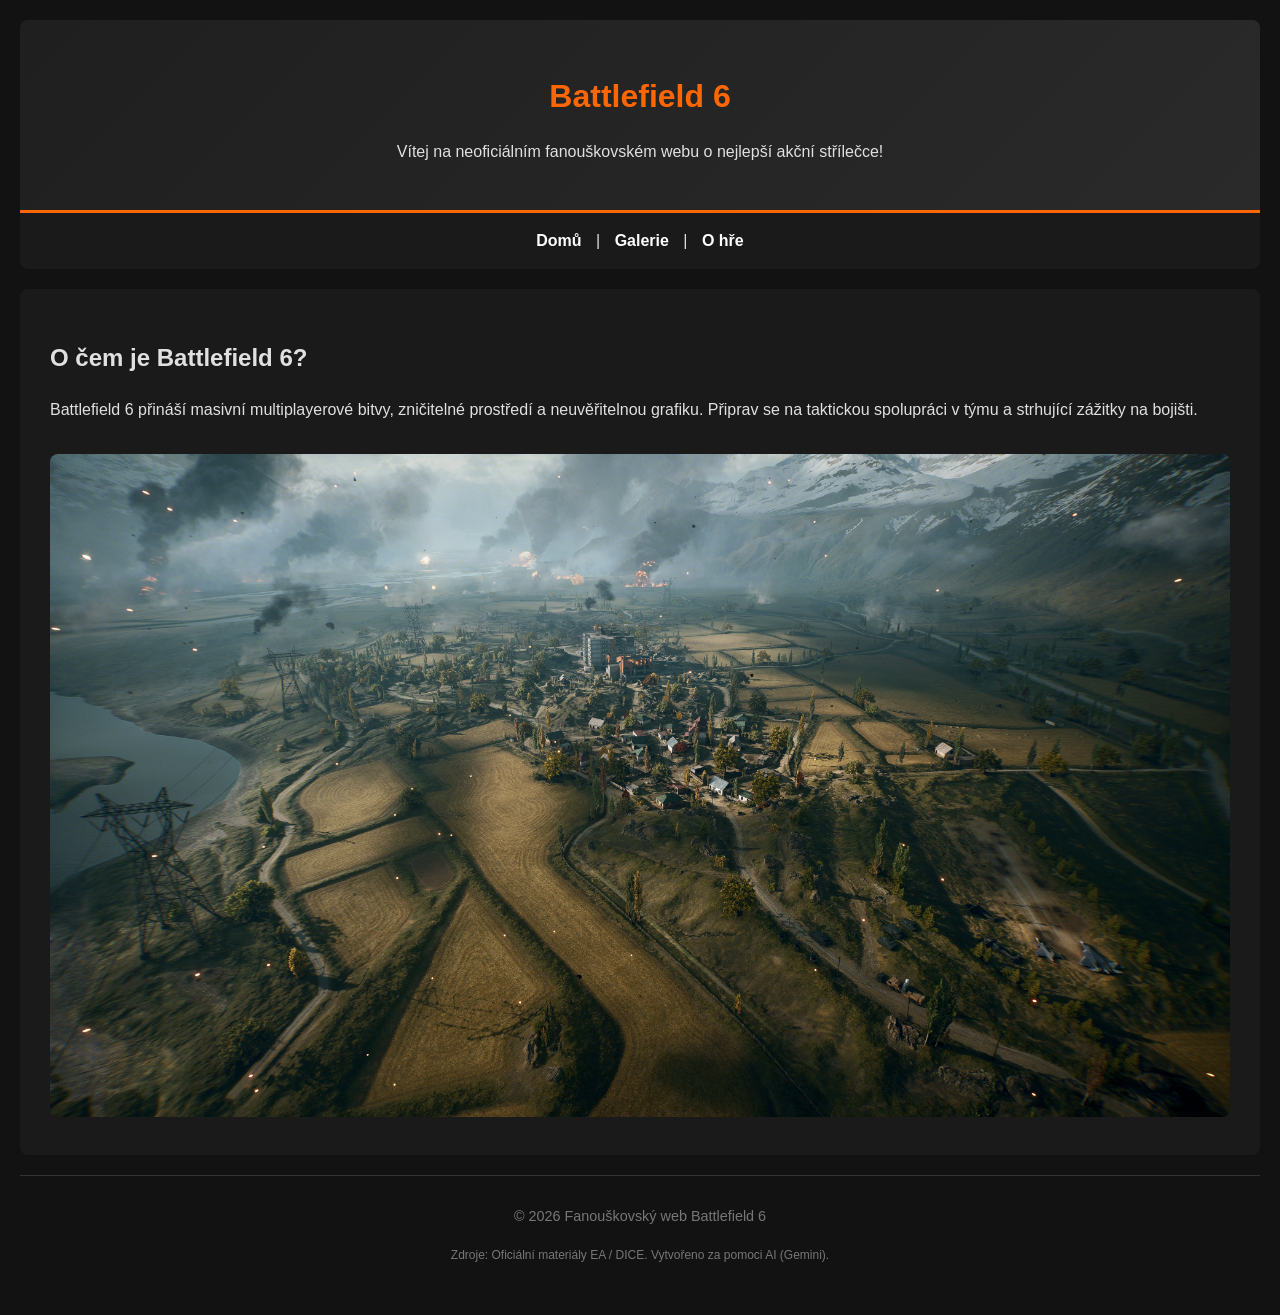
<file: index.html>
<!DOCTYPE html>
<html lang="cs">
<head>
    <meta charset="UTF-8">
    <meta name="viewport" content="width=device-width, initial-scale=1.0">
    <title>Battlefield 6 | Hlavní stránka</title>
    <!-- Propojení externího CSS -->
    <link rel="stylesheet" href="style.css">
</head>
<body>

    <header>
        <h1>Battlefield 6</h1>
        <p>Vítej na neoficiálním fanouškovském webu o nejlepší akční střílečce!</p>
    </header>

    <!-- Navigační menu -->
    <nav>
        <a href="index.html">Domů</a> | 
        <a href="galerie.html">Galerie</a> | 
        <a href="o-hre.html">O hře</a>
    </nav>

    <main>
        <section>
            <h2>O čem je Battlefield 6?</h2>
            <p>Battlefield 6 přináší masivní multiplayerové bitvy, zničitelné prostředí a neuvěřitelnou grafiku. Připrav se na taktickou spolupráci v týmu a strhující zážitky na bojišti.</p>
            
            <!-- Ukázka vložení obrázku (nezapomeň si stáhnout obrázek a pojmenovat ho bf6-cover.jpg) -->
            <img src="bf6-cover.png" alt="Bojové pole v Battlefield 6" style="max-width: 100%; border-radius: 8px; margin-top: 15px;">
        </section>
    </main>

    <footer>
        <p>&copy; 2026 Fanouškovský web Battlefield 6</p>
        <p><small>Zdroje: Oficiální materiály EA / DICE. Vytvořeno za pomoci AI (Gemini).</small></p>
    </footer>

</body>
</html>
</file>
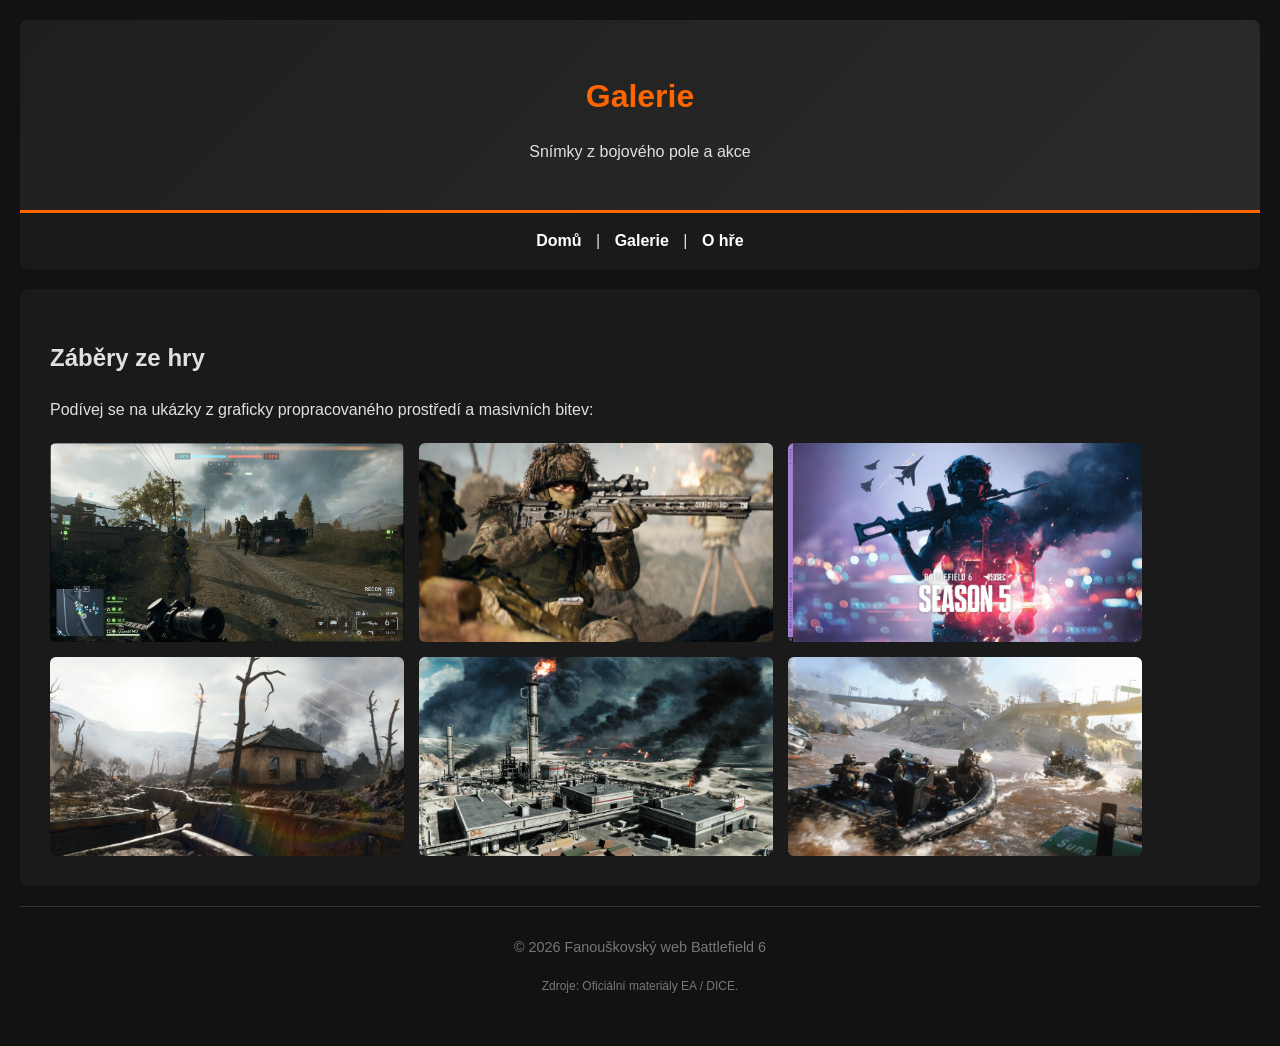
<file: galerie.html>
<!DOCTYPE html>
<html lang="cs">
<head>
    <meta charset="UTF-8">
    <meta name="viewport" content="width=device-width, initial-scale=1.0">
    <title>Battlefield 6 | Galerie</title>
    <!-- Propojení stejného CSS souboru, aby byl design jednotný -->
    <link rel="stylesheet" href="style.css">
</head>
<body>

    <header>
        <h1>Galerie</h1>
        <p>Snímky z bojového pole a akce</p>
    </header>

    <!-- Navigační menu (stejné na všech stránkách pro propojení) -->
    <nav>
        <a href="index.html">Domů</a> | 
        <a href="galerie.html">Galerie</a> | 
        <a href="o-hre.html">O hře</a>
    </nav>

    <main>
        <section>
            <h2>Záběry ze hry</h2>
            <p>Podívej se na ukázky z graficky propracovaného prostředí a masivních bitev:</p>
            
            <!-- Ukázka použití 3 obrázků (nezapomeň si do složky stáhnout obrázky a pojmenovat je bf6-img1.jpg, bf6-img2.jpg a bf6-img3.jpg) -->
            <div style="display: flex; gap: 15px; flex-wrap: wrap; margin-top: 20px;">
                <img src="bf6-img1.webp" alt="Voják v akci na bojišti" style="width: 30%; min-width: 250px; border-radius: 6px;">
                <img src="bf6-img2.avif" alt="Zničitelné budovy a exploze" style="width: 30%; min-width: 250px; border-radius: 6px;">
                <img src="bf6-img3.avif" alt="Taktická spolupráce týmu" style="width: 30%; min-width: 250px; border-radius: 6px;">
                <img src="bf6-img4.png" alt="Ukázka krajiny bojiště" style="width: 30%; min-width: 250px; border-radius: 6px;">
                <img src="bf6-img5.png" alt="Ukázka krajiny bojiště" style="width: 30%; min-width: 250px; border-radius: 6px;">
                <img src="bf6-img6.jpg" alt="Tým naloděný na vodních člunech" style="width: 30%; min-width: 250px; border-radius: 6px;">
            </div>
        </section>
    </main>

    <footer>
        <p>&copy; 2026 Fanouškovský web Battlefield 6</p>
        <p><small>Zdroje: Oficiální materiály EA / DICE.</small></p>
    </footer>

</body>
</html>
</file>
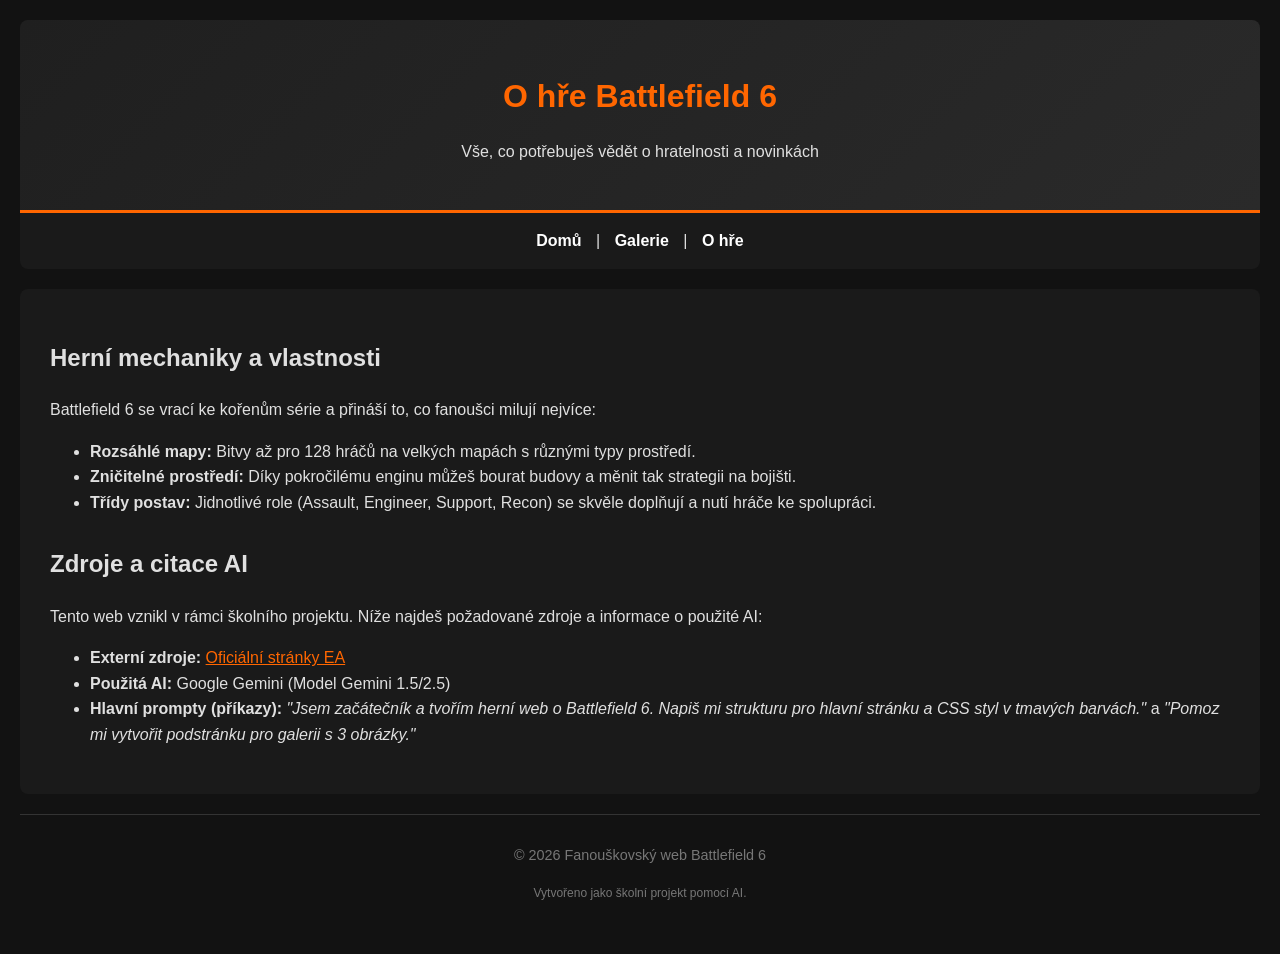
<file: o-hre.html>
<!DOCTYPE html>
<html lang="cs">
<head>
    <meta charset="UTF-8">
    <meta name="viewport" content="width=device-width, initial-scale=1.0">
    <title>Battlefield 6 | O hře</title>
    <!-- Propojení externího CSS -->
    <link rel="stylesheet" href="style.css">
</head>
<body>

    <header>
        <h1>O hře Battlefield 6</h1>
        <p>Vše, co potřebuješ vědět o hratelnosti a novinkách</p>
    </header>

    <!-- Navigační menu (propojení všech stránek) -->
    <nav>
        <a href="index.html">Domů</a> | 
        <a href="galerie.html">Galerie</a> | 
        <a href="o-hre.html">O hře</a>
    </nav>

    <main>
        <section>
            <h2>Herní mechaniky a vlastnosti</h2>
            <p>Battlefield 6 se vrací ke kořenům série a přináší to, co fanoušci milují nejvíce:</p>
            <ul>
                <li><strong>Rozsáhlé mapy:</strong> Bitvy až pro 128 hráčů na velkých mapách s různými typy prostředí.</li>
                <li><strong>Zničitelné prostředí:</strong> Díky pokročilému enginu můžeš bourat budovy a měnit tak strategii na bojišti.</li>
                <li><strong>Třídy postav:</strong> Jidnotlivé role (Assault, Engineer, Support, Recon) se skvěle doplňují a nutí hráče ke spolupráci.</li>
            </ul>
        </section>

        <section style="margin-top: 30px;">
            <h2>Zdroje a citace AI</h2>
            <p>Tento web vznikl v rámci školního projektu. Níže najdeš požadované zdroje a informace o použité AI:</p>
            <ul>
                <li><strong>Externí zdroje:</strong> <a href="https://www.ea.com" target="_blank" style="color: #ff6600;">Oficiální stránky EA</a></li>
                <li><strong>Použitá AI:</strong> Google Gemini (Model Gemini 1.5/2.5)</li>
                <li><strong>Hlavní prompty (příkazy):</strong> 
                    <em>"Jsem začátečník a tvořím herní web o Battlefield 6. Napiš mi strukturu pro hlavní stránku a CSS styl v tmavých barvách."</em> a <em>"Pomoz mi vytvořit podstránku pro galerii s 3 obrázky."</em>
                </li>
            </ul>
        </section>
    </main>

    <footer>
        <p>&copy; 2026 Fanouškovský web Battlefield 6</p>
        <p><small>Vytvořeno jako školní projekt pomocí AI.</small></p>
    </footer>

</body>
</html>
</file>
<file: style.css>
/* Základní styly pro herní web */
body {
    background-color: #121212;
    color: #e0e0e0;
    font-family: 'Segoe UI', Tahoma, Geneva, Verdana, sans-serif;
    margin: 0;
    padding: 20px;
    line-height: 1.6;
}

header {
    text-align: center;
    padding: 30px;
    background: linear-gradient(135deg, #1f1f1f, #2a2a2a);
    border-bottom: 3px solid #ff6600; /* Vojenská oranžová */
    border-radius: 8px 8px 0 0;
}

h1 {
    color: #ff6600;
    margin-bottom: 5px;
}

nav {
    text-align: center;
    background-color: #1a1a1a;
    padding: 15px;
    margin-bottom: 20px;
    border-radius: 0 0 8px 8px;
}

nav a {
    color: #ffffff;
    text-decoration: none;
    font-weight: bold;
    margin: 0 10px;
    transition: color 0.3s;
}

nav a:hover {
    color: #ff6600;
}

main {
    background-color: #1a1a1a;
    padding: 30px;
    border-radius: 8px;
    margin-bottom: 20px;
}

footer {
    text-align: center;
    padding: 15px;
    background-color: #121212;
    color: #777;
    font-size: 0.9em;
    border-top: 1px solid #333;
}
</file>
